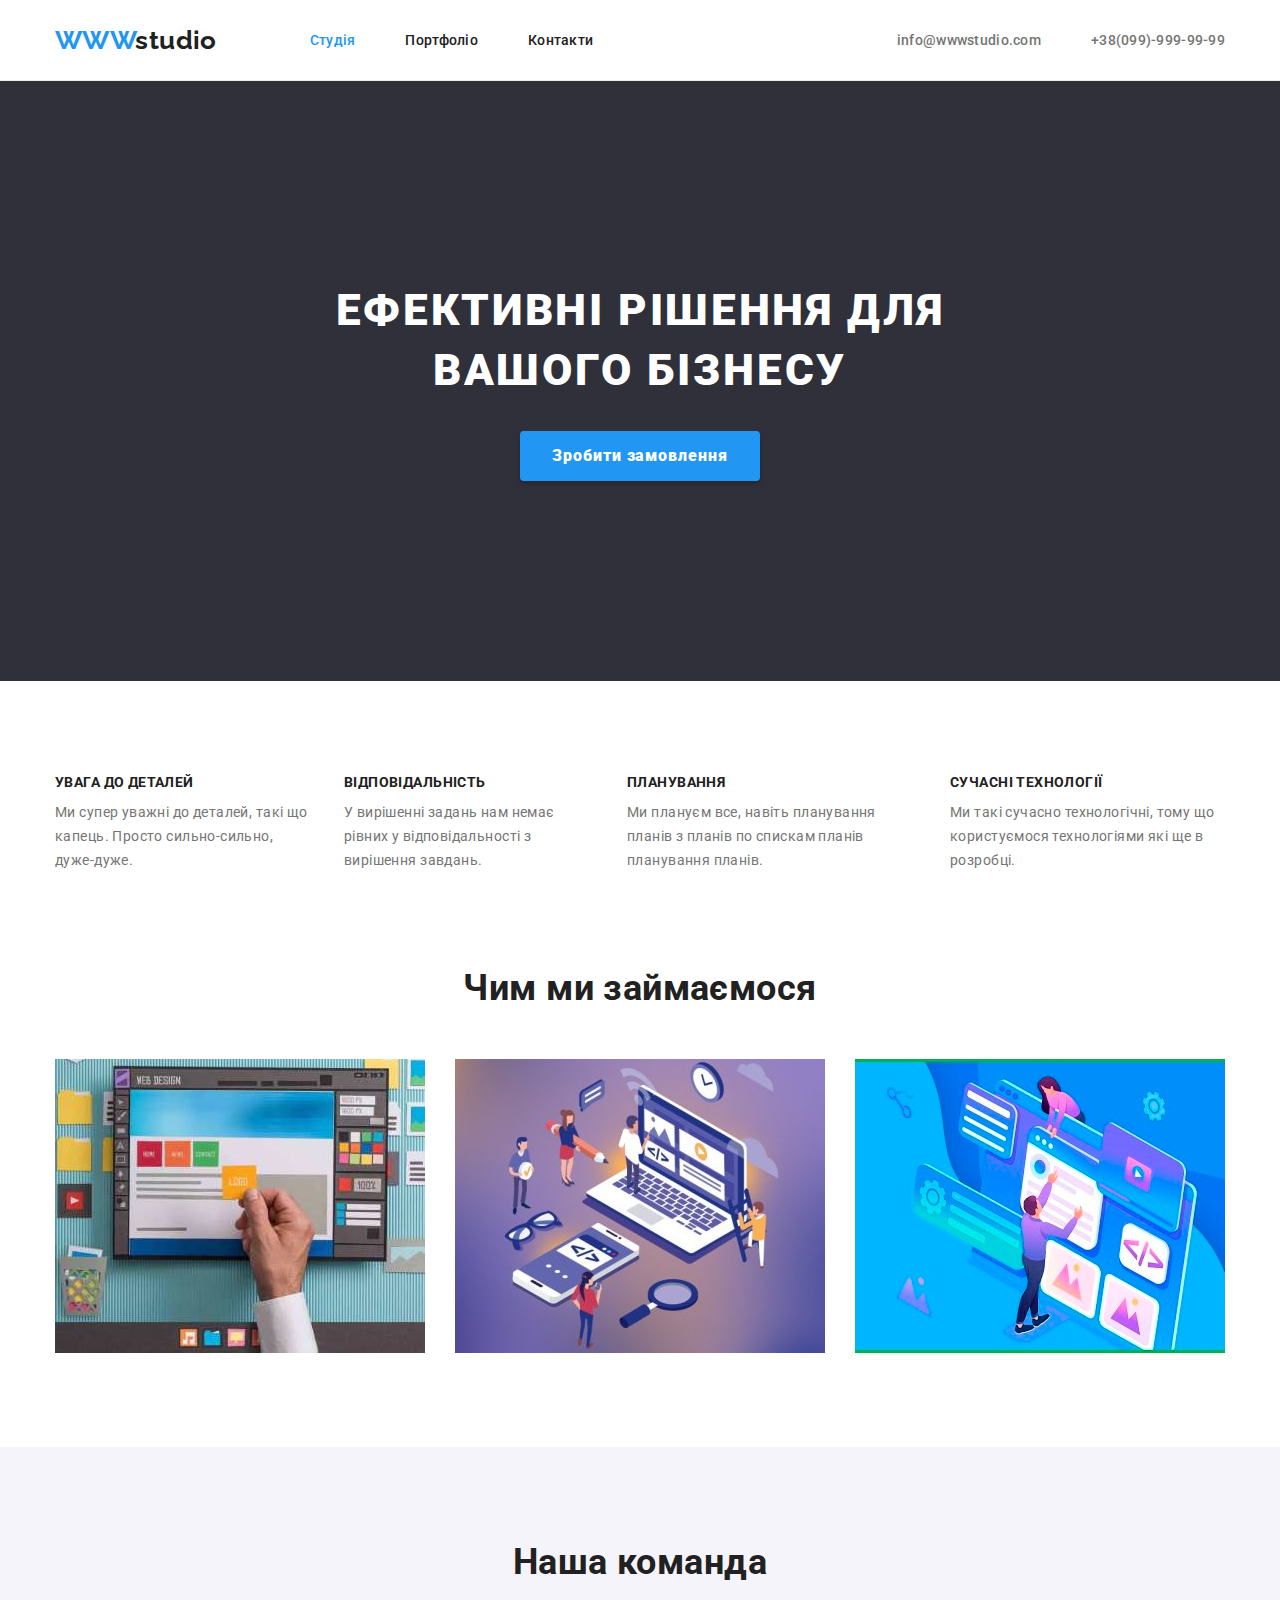
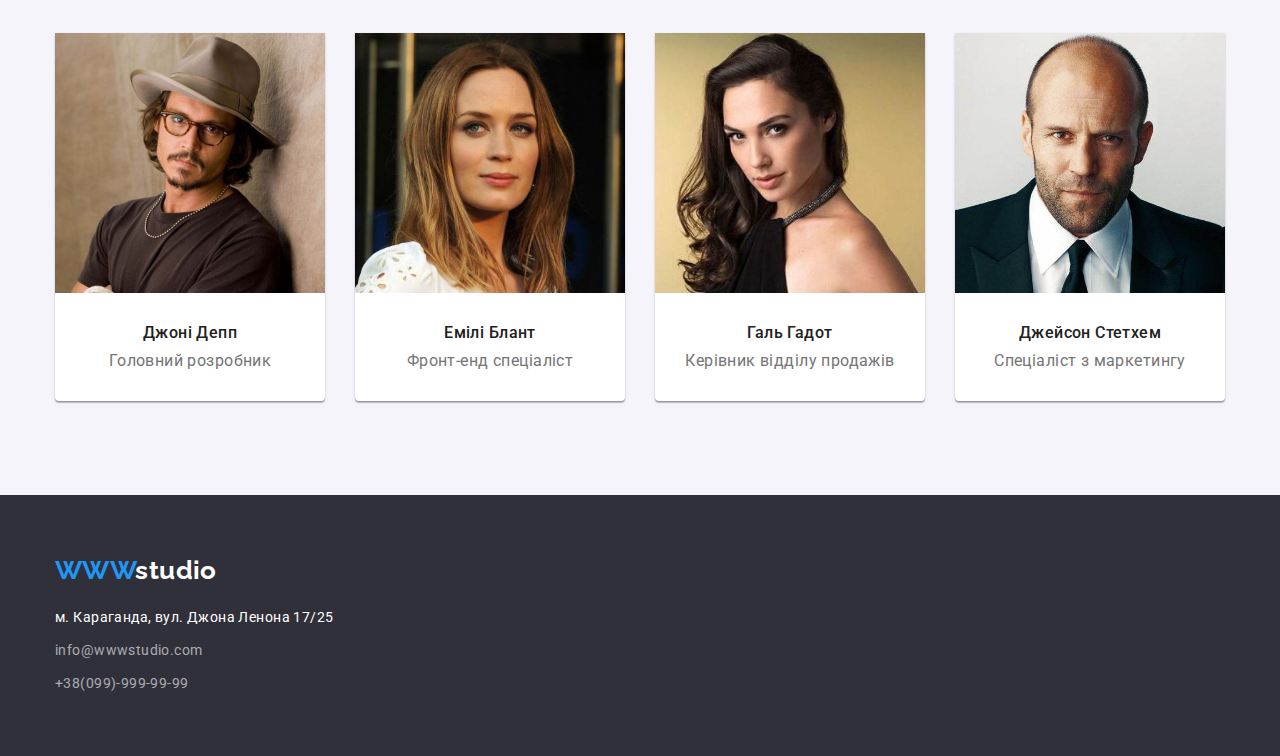
<file: index.html>
<!DOCTYPE html>
<html lang="uk">
<head>
    <meta charset="UTF-8">
    <meta name="viewport" content="width=device-width, initial-scale=1.0">
    <link rel="stylesheet" href="https://cdnjs.cloudflare.com/ajax/libs/modern-normalize/1.0.0/modern-normalize.min.css">
    <link rel="preconnect" href="https://fonts.gstatic.com">
    <link href="https://fonts.googleapis.com/css2?family=Raleway:wght@700&family=Roboto:wght@400;500;700;900&display=swap"
        rel="stylesheet">
    <link rel="stylesheet" href="./css/styles.css">
        <title>Студія</title>
</head>
<body>
<!-- Шапка -->
<header class="header">
    <div class="container">
        <a class="logo" href="./index.html"><span>WWW</span>studio</a>
        <nav>
            <ul class="navigation">
                <li><a href="./index.html" id="selected-page">Студія</a></li>
                <li><a href="./pages/portfolio.html">Портфоліо</a></li>
                <li><a href="">Контакти</a></li>
            </ul>
        </nav>
        <ul class="header-contacts">
            <li><a href="mailto:info@wwwstudio.com">info@wwwstudio.com</a></li>
            <li><a href="tel:+38(099)-999-99-99">+38(099)-999-99-99</a></li>
        </ul>
    </div>
</header>

<main>
<!-- герой -->
<section class="hero-section">
    <div class="container hero">
        <h1>Ефективні рішення для вашого бізнесу</h1>
        <a href="" class="hero-button">Зробити замовлення</a>
    </div>
</section>

<!-- Наші переваги -->
<section class="container section-benefits">
    <h2 class="visually-hidden">Наші переваги</h2>
    <ul class="benefits" >
        <li>
            <h3>Увага до деталей</h3>
            <p>Ми супер уважні до деталей, такі що капець. Просто сильно-сильно, дуже-дуже.</p>
        </li>
        <li>
            <h3>Відповідальність</h3>
            <p>У вирішенні задань нам немає рівних у відповідальності з вирішення завдань.</p>
        </li>
        <li>
            <h3>Планування</h3>
            <p>Ми плануєм все, навіть планування планів з планів по спискам планів планування планів.</p>
        </li>
        <li>
            <h3>Сучасні технології</h3>
            <p>Ми такі сучасно технологічні, тому що користуємося технологіями які ще в розробці.</p>
        </li>
    </ul>
</section>

<!-- Чим ми займаємося -->
<section class="container section-spec-ion">
    <h2>Чим ми займаємося</h2>
    <ul class="spec-ion">
        <li>
            <a href="">
                <img src="./images/web-design-1.jpg" width="370" alt="Дизайнерська розробка">
            </a>
        </li>
        <li>
            <a href="">
                <img src="./images/web-design-2.jpg" width="370" alt="Реалізація на пристроях">
            </a>
        </li>
        <li>
            <a href="">
                <img src="./images/web-design-3.jpg" width="370" alt="Оптимізація">
            </a>
        </li>
    </ul>
</section>

<!-- Наша команда -->
<section class="team-section">
    <div class="container">
        <h2>Наша команда</h2>
        <ul class="team">
            <li><a href="">
                    <img src="./images/dzhonni-depp.jpg" width="270" alt="Фото Джоні Депп">
                    <div class="card-caption">
                        <h3>Джоні Депп</h3>
                        <p>Головний розробник</p>
                    </div>
                </a>
            </li>
            <li>
                <a href="">
                    <img src="./images/emily-blunt.jpg" width="270" alt="Фото Емілі Блант">
                    <div class="card-caption">
                        <h3>Емілі Блант</h3>
                        <p>Фронт-енд спеціаліст</p>
                    </div>
                </a>
            </li>
            <li>
                <a href="">
                    <img src="./images/gal-gadot.jpg" width="270" alt="Фото Галь Гадот">
                    <div class="card-caption">
                        <h3>Галь Гадот</h3>
                        <p>Керівник відділу продажів</p>
                    </div>
                </a>
            </li>
            <li>
                <a href="">
                    <img src="./images/jason-statham.jpeg" width="270" alt="Фото Джейсон Стетхем">
                    <div class="card-caption">
                        <h3>Джейсон Стетхем</h3>
                        <p>Спеціаліст з маркетингу</p>
                    </div>
                </a>
            </li>
        </ul>
    </div>
</section>
</main>

<!-- Футер -->
<footer class="footer">
    <div class="container">
        <a class="logo" href="./index.html"><span>WWW</span>studio</a>
        <address class="footer-address">
            <a href="">м. Караганда, вул. Джона Ленона 17/25</a>
            <a href="mailto:info@wwwstudio.com"> info@wwwstudio.com</a>
            <a href="tel:+38(099)-999-99-99">+38(099)-999-99-99</a>
        </address>
    </div>
</footer>
</body>
</html>
</file>
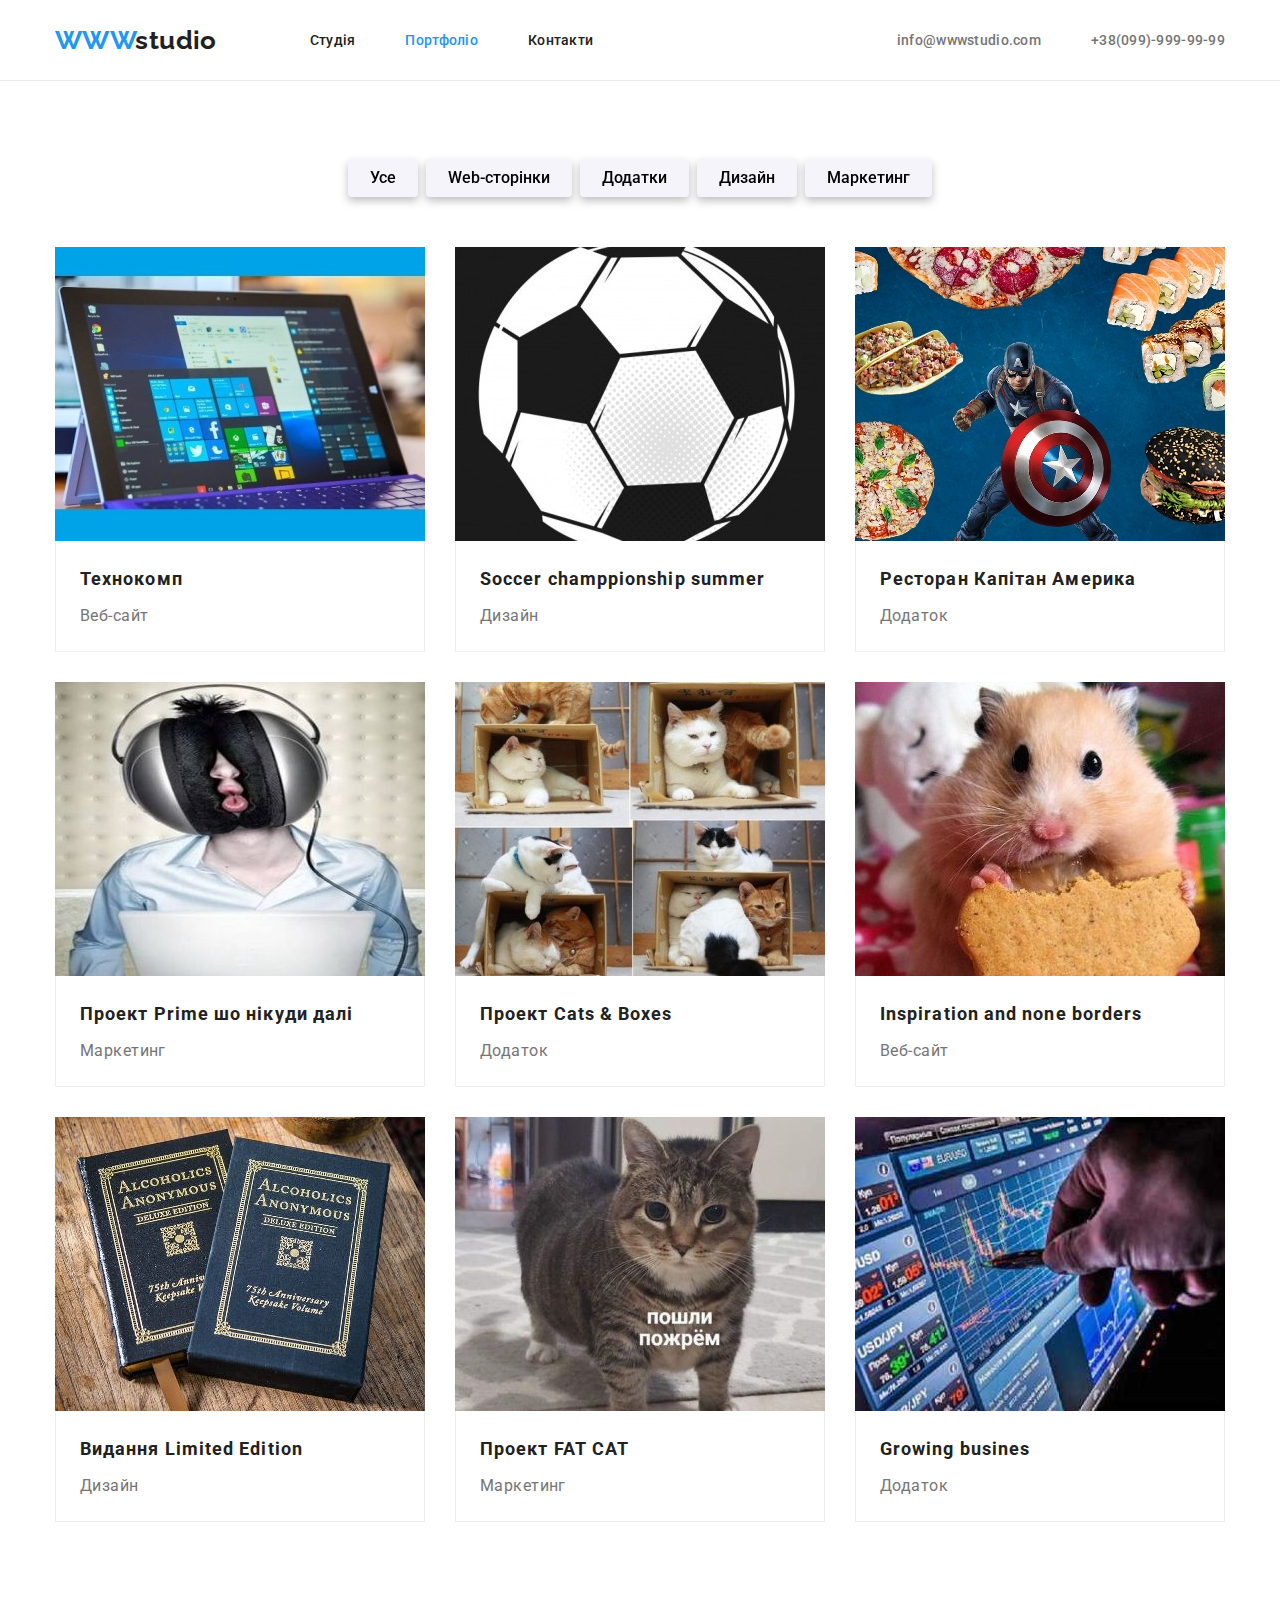
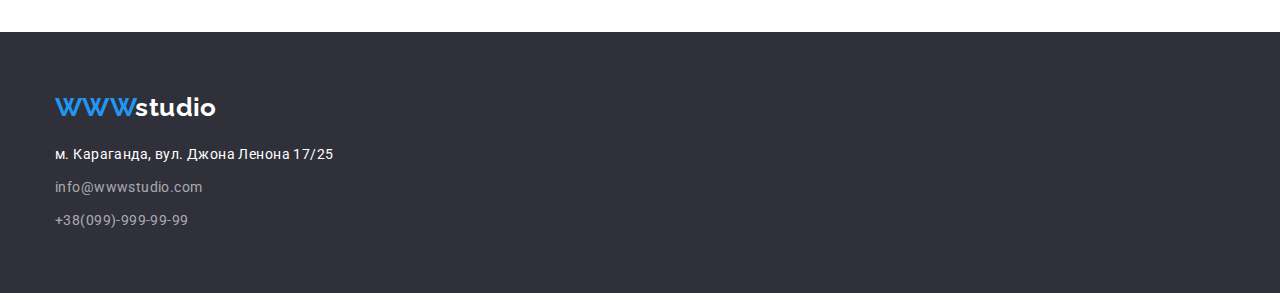
<file: pages/portfolio.html>
<!DOCTYPE html>
<html lang="uk">

<head>
    <meta charset="UTF-8">
    <meta name="viewport" content="width=device-width, initial-scale=1.0">
    <link rel="stylesheet" href="https://cdnjs.cloudflare.com/ajax/libs/modern-normalize/1.0.0/modern-normalize.min.css">
    <link rel="preconnect" href="https://fonts.gstatic.com">
    <link href="https://fonts.googleapis.com/css2?family=Raleway:wght@700;900&family=Roboto:wght@400;500;700&display=swap"
        rel="stylesheet">
    <link rel="stylesheet" href="../css/styles.css">
    <title>Портфоліо</title>
</head>

<body>
    <!-- Шапка -->
    <header class="header">
        <div class="container">
            <a class="logo" href="../index.html"><span>WWW</span>studio</a>
            <nav>
                <ul class="navigation">
                    <li><a href="../index.html">Студія</a></li>
                    <li><a href="./portfolio.html" id="selected-page">Портфоліо</a></li>
                    <li><a href="">Контакти</a></li>
                </ul>
            </nav>
            <ul class="header-contacts">
                <li><a href="mailto:info@wwwstudio.com">info@wwwstudio.com</a></li>
                <li><a href="tel:+38(099)-999-99-99">+38(099)-999-99-99</a></li>
            </ul>
        </div>
    </header>

    <main>
        <!-- Приклади робіт-->
        <section class="container section-projects">
            <h2 class="visually-hidden">Приклади робіт</h2>
            <ul class="filter">
                <li><button type="button">Усе</button></li>
                <li><button type="button">Web-сторінки</button></li>
                <li><button type="button">Додатки</button></li>
                <li><button type="button">Дизайн</button></li>
                <li><button type="button">Маркетинг</button></li>
            </ul>
            <ul class="projects">
                <li>
                    <a href=""> 
                        <img src="../images/portfolio-1.jpg" width="370" alt="Фото ноутбука">
                        <div class="project-caption">
                            <h3>Технокомп</h3>
                            <p>Веб-сайт</p>
                        </div>
                    </a>
                </li>
                <li>
                    <a href="">
                        <img src="../images/portfolio-2.jpg" width="370" alt="Постер чемпіонату 2020 з футбольним м’ячем">
                        <div class="project-caption">
                            <h3>Soccer champpionship summer</h3>
                            <p>Дизайн</p>
                        </div>
                    </a>
                </li>
                <li>
                    <a href="">
                        <img src="../images/portfolio-3.jpg" width="370" alt="Фото Капітана Америка та смаколиків">
                        <div class="project-caption">
                            <h3>Ресторан Капітан Америка</h3>
                            <p>Додаток</p>
                        </div>
                    </a>
                </li>
                <li>
                    <a href="">
                        <img src="../images/portfolio-4.jpg" width="370" alt="Фото хлопа затисненого в навушниках">
                        <div class="project-caption">
                            <h3>Проект Prime шо нікуди далі</h3>
                            <p>Маркетинг</p>
                        </div>
                    </a>
                </li>
                <li>
                    <a href="">
                        <img src="../images/portfolio-5.jpg" width="370" alt="Фото коробок з котами">
                        <div class="project-caption">
                            <h3>Проект Cats & Boxes</h3>
                            <p>Додаток</p>
                        </div>
                    </a>
                </li>
                <li>
                    <a href="">
                        <img src="../images/portfolio-6.jpg" width="370" alt="Фото хом’яка що їсть печиво">
                        <div class="project-caption">
                            <h3>Inspiration and none borders</h3>
                            <p>Веб-сайт</p>
                        </div>
                    </a>
                </li>
                <li>
                    <a href="">
                        <img src="../images/portfolio-7.jpg" width="370" alt="Фото книжок з написом анонімні алкоголики">
                        <div class="project-caption">
                            <h3>Видання Limited Edition</h3>
                            <p>Дизайн</p>
                        </div>
                    </a>
                </li>
                <li>
                    <a href="">
                        <img src="../images/portfolio-8.jpg" width="370" alt="Фото кота і напис пішли їсти">
                        <div class="project-caption">
                            <h3>Проект FAT CAT</h3>
                            <p>Маркетинг</p>
                        </div>
                    </a>
                </li>
                <li>
                    <a href="">
                        <img src="../images/portfolio-9.jpg" width="370" alt="Фото екрану з графіками">
                        <div class="project-caption">
                            <h3>Growing busines</h3>
                            <p>Додаток</p>
                        </div>
                    </a>
                </li>
            </ul>
        </section>
    </main>

    <!-- Футер -->
    <footer class="footer">
        <div class="container">
            <a class="logo" href="../index.html"><span>WWW</span>studio</a>
            <address class="footer-address">
                <a href="">м. Караганда, вул. Джона Ленона 17/25</a>
                <a href="mailto:info@wwwstudio.com"> info@wwwstudio.com</a>
                <a href="tel:+38(099)-999-99-99">+38(099)-999-99-99</a>
            </address>
        </div>
    </footer>
</body>

</html>
</file>
<file: css/styles.css>
/*
index.html
text colors:
    #212121 - main (nav, h, logo color2)
    #757575 - auxiliary (p, nav button adres/phone)
    #2196f3 - accent (logo color1, activ)
    #FFFFFF - footer h, footer logo color1, hero caption
    #FFFFFF 60%  - futer p
backgrunds colors:
    #FFFFFF - nav, cards
    #2196f3 - button
    #E5E5E5 - section
    #F5F4FA - section alternative
    #2F303A - footer: 

portfolio.html
text colors:
    #212121 - main (nav, h, logo color2, unhovered filters)
    #757575 - auxiliary (p, nav button adres/phone)
    #2196f3 - logo color1, activ nav
    #FFFFFF - footer h, footer logo color1, hovered filters
    #FFFFFF 60%  - futer p:
backgrunds colors:
    #FFFFFF - nav, cards
    #ECECEC -portfolio line "heder-section"
    #E5E5E5 - section
    #F5F4FA - unhovered filters
    #2196f3 - hovered filters
    #EEEEEE cards border
    #2F303A - footer: 

    add fonts
    font-family: 'Raleway', sans-serif;
    
*/

:root {
  --main-text-color: #212121;
  --auxiliary-text-color: #757575;
  --accent-color: #2196f3;
  --section-bg-color: #f5f4fa;
  --additional-color: #ffffff;
  --second-additional-color: rgba(255, 255, 255, 0.6);
}

/* Basic teg-style settings*/
h1,
h2,
h3,
p {
  margin-top: 0;
  margin-bottom: 0;
}
ul {
  list-style: none;
  padding-left: 0;
  margin-top: 0;
  margin-bottom: 0;
}
a {
  text-decoration: none;
  color: inherit;
  display: block;
  /* background-color: red; */
}
img {
  display: block;
  max-width: 100%;
  height: auto;
}
p {
  color: var(--auxiliary-text-color);
}
body {
  background-color: var(--additional-color);
  color: var(--main-text-color);

  font-family: 'Roboto', sans-serif;
  font-style: normal;
  font-weight: normal;
  font-size: 14px;
  line-height: 1.14;
  letter-spacing: 0.03em;
}

h2 {
  font-weight: 700;
  font-size: 36px;
  line-height: 1.17;
  text-align: center;
  margin-bottom: 50px;
}

/* Special teg-style settings*/

.visually-hidden {
  position: absolute;
  width: 1px;
  height: 1px;
  margin: -1px;
  border: 0;
  padding: 0;
  clip: rect(0 0 0 0);
  overflow: hidden;
}

/* containers */
.container {
  width: 1200px;
  padding-left: 15px;
  padding-right: 15px;
  margin: 0 auto;
}

/* logo*/
.logo span,
#selected-page {
  color: var(--accent-color);
}
.logo {
  margin-right: 93px;
  font-family: Raleway;
  font-weight: 700;
  font-size: 26px;
  line-height: 1.19;
}
/* header navigation*/
.header {
  border-bottom: 1px solid #ececec;
}
.header .container {
  display: flex;
  align-items: center;
}
.navigation {
  display: flex;
}
.navigation li:not(:last-child) {
  margin-right: 50px;
}
.header-contacts {
  display: flex;
  margin-left: auto;
}
.header-contacts li:not(:last-child) {
  margin-right: 50px;
}

.navigation a,
.header-contacts a {
  padding-top: 32px;
  padding-bottom: 32px;
  font-weight: 500;
  line-height: 1.17;
  letter-spacing: 0.02em;
}
.header-contacts a {
  color: var(--auxiliary-text-color);
}
.navigation a:hover,
.navigation a:focus,
.header-contacts a:hover,
.header-contacts a:focus {
  color: var(--accent-color);
}
/* footer*/
.footer {
  color: var(--additional-color);
  background-color: #2f303a;
}
.footer-address {
  display: flex;
  flex-direction: column;
  font-style: normal;
  line-height: 1.71;
}
.footer .container {
  padding-top: 60px;
  padding-bottom: 60px;
}
.footer .logo {
  margin-bottom: 20px;
}
.footer a {
  width: fit-content;
}
.footer-address a:not(:first-child) {
  margin-top: 9px;
  color: var(--second-additional-color);
}

/*index.html main*/
.hero-section {
  background-color: #2f303a;
  padding-top: 200px;
  padding-bottom: 200px;
}
.hero {
  text-align: center;
}
.hero h1 {
  display: block;
  width: 630px;
  margin-bottom: 30px;
  margin-left: auto;
  margin-right: auto;

  color: var(--additional-color);
  font-weight: 900;
  font-size: 44px;
  line-height: 1.3636;
  text-align: center;
  letter-spacing: 0.06em;
  text-transform: uppercase;
}
.hero-button {
  display: inline-block;
  padding: 10px 32px;

  color: var(--additional-color);
  background-color: var(--accent-color);
  font-weight: 900;
  font-size: 16px;
  line-height: 1.875;
  text-align: center;
  letter-spacing: 0.06em;
  box-shadow: 0px 4px 4px rgba(0, 0, 0, 0.15);
  border-radius: 4px;
}
.section-benefits {
  padding-top: 94px;
  padding-bottom: 94px;
}
.benefits {
  display: flex;
}
.benefits li:not(:last-child) {
  margin-right: 30px;
}

.benefits h3 {
  margin-bottom: 10px;
  font-size: 14px;
  font-weight: 700;
  text-transform: uppercase;
}
.benefits p {
  font-weight: 400;
  line-height: 1.71;
}
.section-spec-ion {
  padding-bottom: 94px;
}
.spec-ion {
  display: flex;
}
.spec-ion li:not(:last-child) {
  margin-right: 30px;
}
.team-section {
  background-color: var(--section-bg-color);
}
.team-section > div {
  padding-top: 94px;
  padding-bottom: 94px;
}
.team {
  display: flex;
}
.team li:not(:last-child) {
  margin-right: 30px;
}
.team li {
  box-shadow: 0px 1px 3px rgba(0, 0, 0, 0.12), 0px 1px 1px rgba(0, 0, 0, 0.14),
    0px 2px 1px rgba(0, 0, 0, 0.2);
  border-radius: 0px 0px 4px 4px;
  background-color: var(--additional-color);
}
.card-caption {
  padding-top: 30px;
  padding-bottom: 30px;
}

.team h3 {
  margin-bottom: 10px;
  font-weight: 500;
  font-size: 16px;
  line-height: 1.19;
  text-align: center;
}
.team p {
  font-weight: 400;
  font-size: 16px;
  line-height: 1.17;
  text-align: center;
}

/*portfolio.html main*/
.filter {
  display: flex;
  justify-content: center;
  margin-bottom: 50px;
}
.filter li:not(:last-child) {
  margin-right: 8px;
}
.filter button {
  padding-top: 6px;
  padding-bottom: 6px;
  padding-left: 22px;
  padding-right: 22px;
  background-color: var(--section-bg-color);
  font-family: Roboto;
  font-weight: 500;
  font-size: 16px;
  line-height: 1.62;
  text-align: center;
  border-radius: 4px;
  border: none;
  filter: drop-shadow(0px 4px 4px rgba(0, 0, 0, 0.25));
}
.filter button:hover,
.filter button:focus {
  color: var(--additional-color);
  background-color: var(--accent-color);
}

.section-projects {
  padding-top: 78px;
  padding-bottom: 110px;
}
.projects {
  display: flex;
  flex-wrap: wrap;
}
.projects li:not(:nth-child(3n)) {
  margin-right: 30px;
}
.projects li:not(:nth-last-child(-n + 3)) {
  margin-bottom: 30px;
}
.projects h3 {
  margin-bottom: 4px;
  font-weight: 700;
  font-size: 18px;
  line-height: 2;
  letter-spacing: 0.06em;
}
.projects p {
  font-weight: 400;
  font-size: 16px;
  line-height: 1.87;
}
.project-caption {
  padding-top: 20px;
  padding-bottom: 20px;
  padding-left: 24px;
  padding-right: 24px;
  background: var(--additional-color);
  border-left: 1px solid #eeeeee;
  border-right: 1px solid #eeeeee;
  border-bottom: 1px solid #eeeeee;
  box-sizing: border-box;
}
</file>
